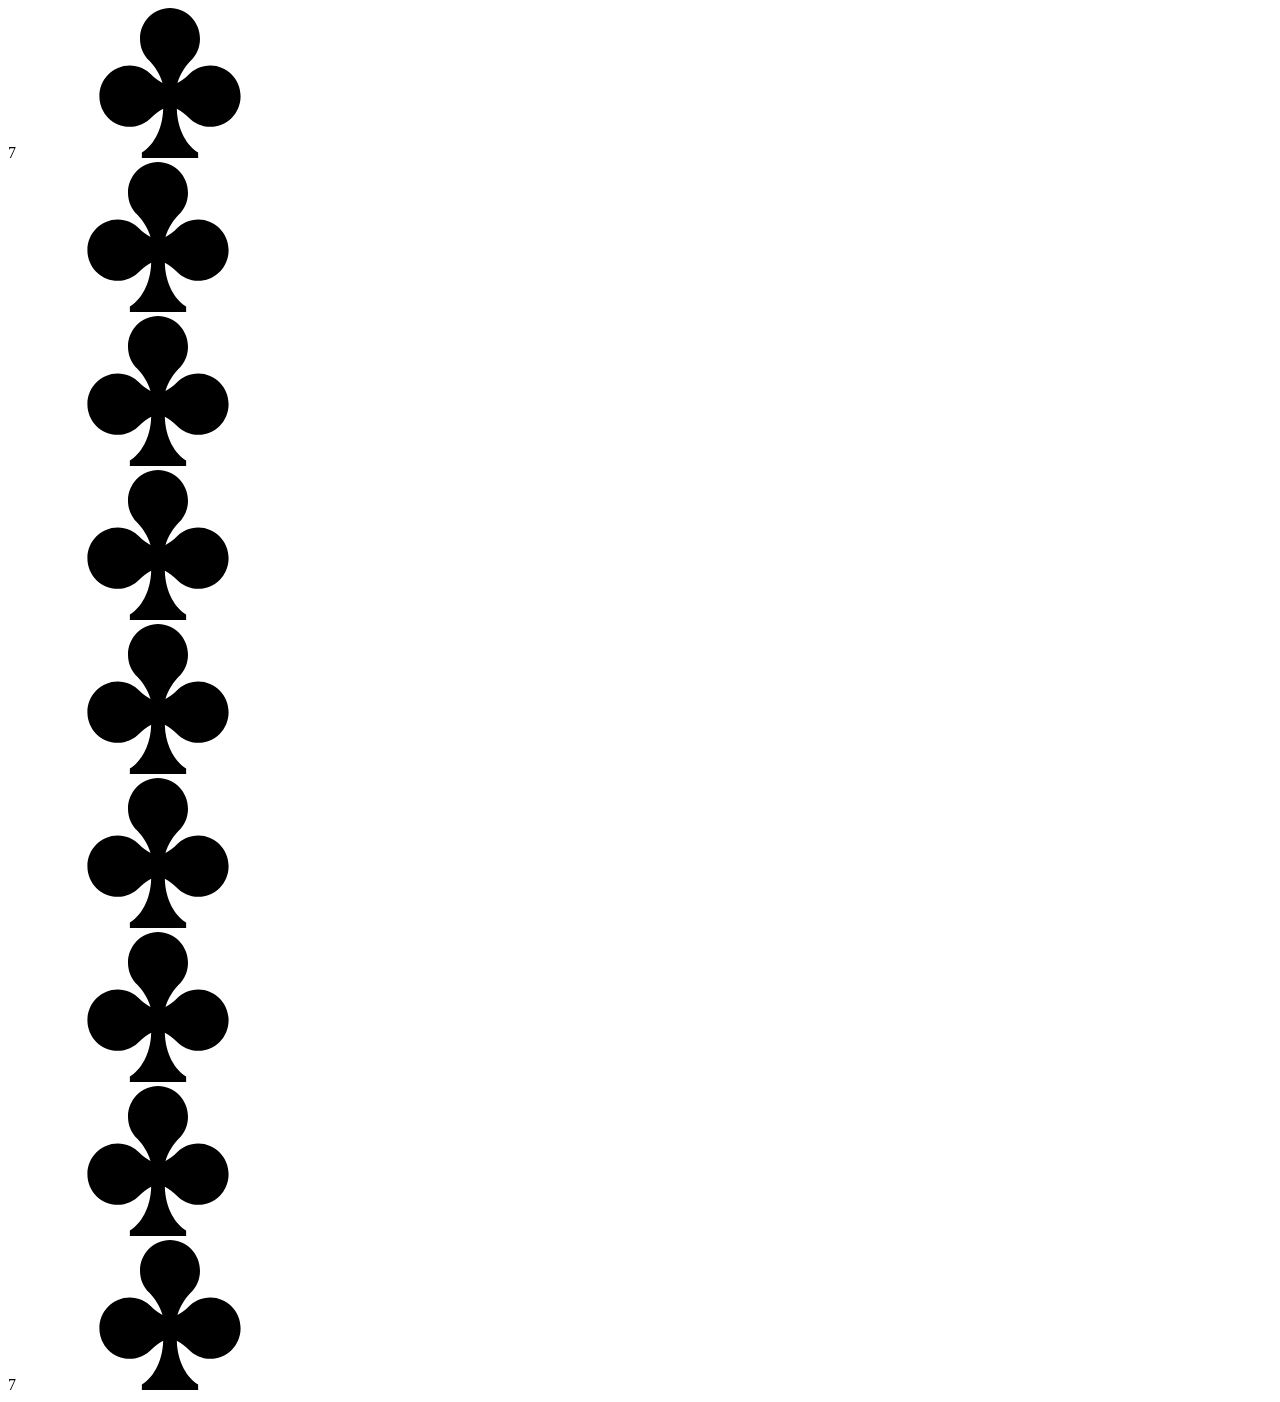
<file: week07/grid-framework/index.html>
<!doctype html>
<html lang="en">

<head>
    <meta charset="utf-8">
    <title>Grid Framework | Create card</title>
    <meta name="viewport" content="width=device-width, initial-scale=1">
    <link rel="stylesheet" type="text/css" href="styles.scss">
  
</head>

<body>
 
<!-- SVG shapes for pips -->
<svg style="position: absolute; width: 0; height: 0;" width="0" height="0" version="1.1" xmlns="http://www.w3.org/2000/svg" xmlns:xlink="http://www.w3.org/1999/xlink">
    
        <defs>
            <symbol id="icon-clubs" viewBox="0 0 1024 1024">
                <title>clubs</title>
                <path class="path1" d="M786.832 392.772c-59.032 0-112.086 24.596-149.852 64.694-15.996 16.984-43.762 37.112-73.8 54.81 14.11-53.868 58.676-121.7 89.628-151.456 39.64-38.17 63.984-91.83 63.984-151.5 0.006-114.894-91.476-208.096-204.788-209.32-113.32 1.222-204.796 94.426-204.796 209.318 0 59.672 24.344 113.33 63.986 151.5 30.954 29.756 75.52 97.588 89.628 151.456-30.042-17.7-57.806-37.826-73.8-54.81-37.768-40.098-90.82-64.694-149.85-64.694-114.386 0-207.080 93.664-207.080 209.328 0 115.638 92.692 209.338 207.080 209.338 59.042 0 112.082-25.356 149.85-65.452 16.804-17.872 46.444-40.138 78.292-58.632-3.002 147.692-73.532 256.168-145.318 298.906v37.742h384.014v-37.74c-71.792-42.736-142.32-151.216-145.32-298.906 31.852 18.494 61.488 40.768 78.292 58.632 37.766 40.094 90.808 65.452 149.852 65.452 114.386 0 207.078-93.7 207.078-209.338-0.002-115.664-92.692-209.328-207.080-209.328z"></path>
            </symbol>
    
            <symbol id="icon-diamonds" viewBox="0 0 1024 1024">
                <title>diamonds</title>
                <path class="path1" d="M512 0l-320 512 320 512 320-512z"></path>
            </symbol>
            
        </defs>
    </svg>

<!-- begin card -->
<div class="card card-front">
    <div class="row">
      <!-- this will be for the small pip in the top left corner with the number of the card -->  
        <div class="number cell col-1">7
            <svg class="icon">
                <use xlink:href="#icon-clubs"></use>
            </svg>
        </div>
      <!-- then 7 more pips for the body of the card -->
        <div class="cell col-2 ">
            <svg class="icon">
                <use xlink:href="#icon-clubs"></use>
            </svg>
        </div>
        <div class="cell col-2 offset-2">
            <svg class="icon">
                <use xlink:href="#icon-clubs"></use>
            </svg>
        </div>

        <div class="cell col-8">
            <svg class="icon">
                <use xlink:href="#icon-clubs"></use>
            </svg>
        </div>
        <div class="cell col-2 offset-1" >
            <svg class="icon rotate">
                <use xlink:href="#icon-clubs"></use>
            </svg>
        </div>
        <div class="cell col-2 offset-2">
            <svg class="icon rotate">
                <use xlink:href="#icon-clubs"></use>
            </svg>
        </div>
        <div class="cell col-2 offset-1">
            <svg class="icon rotate">
                <use xlink:href="#icon-clubs"></use>
            </svg>
        </div>
        <div class="cell col-1 offset-2">
            <svg class="icon rotate">
                <use xlink:href="#icon-clubs"></use>
            </svg>
        </div>
      <!-- Then the number and pip for the bottom right...upside down -->
        <div class="rotate number cell col-1">7
            <svg class="icon">
                <use xlink:href="#icon-clubs"></use>
            </svg>
        </div>
    </div>
</div> 

   
</body>

</html>
</file>
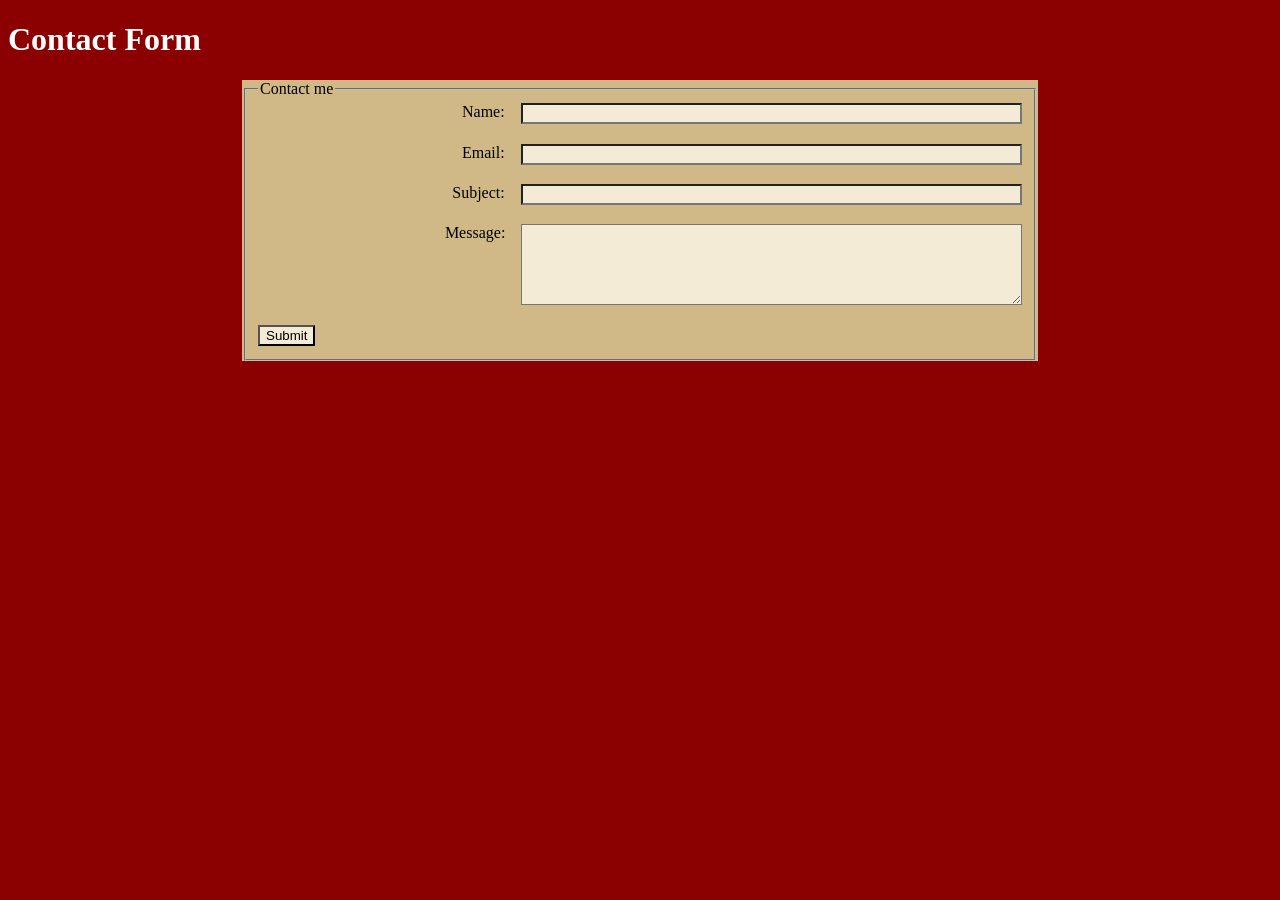
<file: week03/scss-demo.html>
<!doctype html>
<html>

<head>
    <meta charset="utf-8">
    <title>Scss Demo</title>
    <meta name="viewport" content="width=device-width, initial-scale=1">
    <link rel="stylesheet" type="text/css" href="styles.css">
</head>

<body>
    <h1>Contact Form</h1>
    <form method="post" action="#" id="contactform">
        <fieldset>
            <legend>Contact me</legend>
            <div>
                <label for="name">Name:</label>
                <input type="text" name="name" id="name" size="50">
            </div>
            <div>
                <label for="email">Email:</label>
                <input type="email" name="email" id="email" size="50">
            </div>
            <div>
                <label for="subject">Subject:</label>
                <input type="text" name="subject" id="subject" size="50">
            </div>
            <div>
                <label for="message"> Message:</label>
                <textarea name="message" id="message" cols="50" rows="5"></textarea>
            </div>
            <input type="submit" value="Submit">
        </fieldset>
    </form>
</body>

</html>
</file>
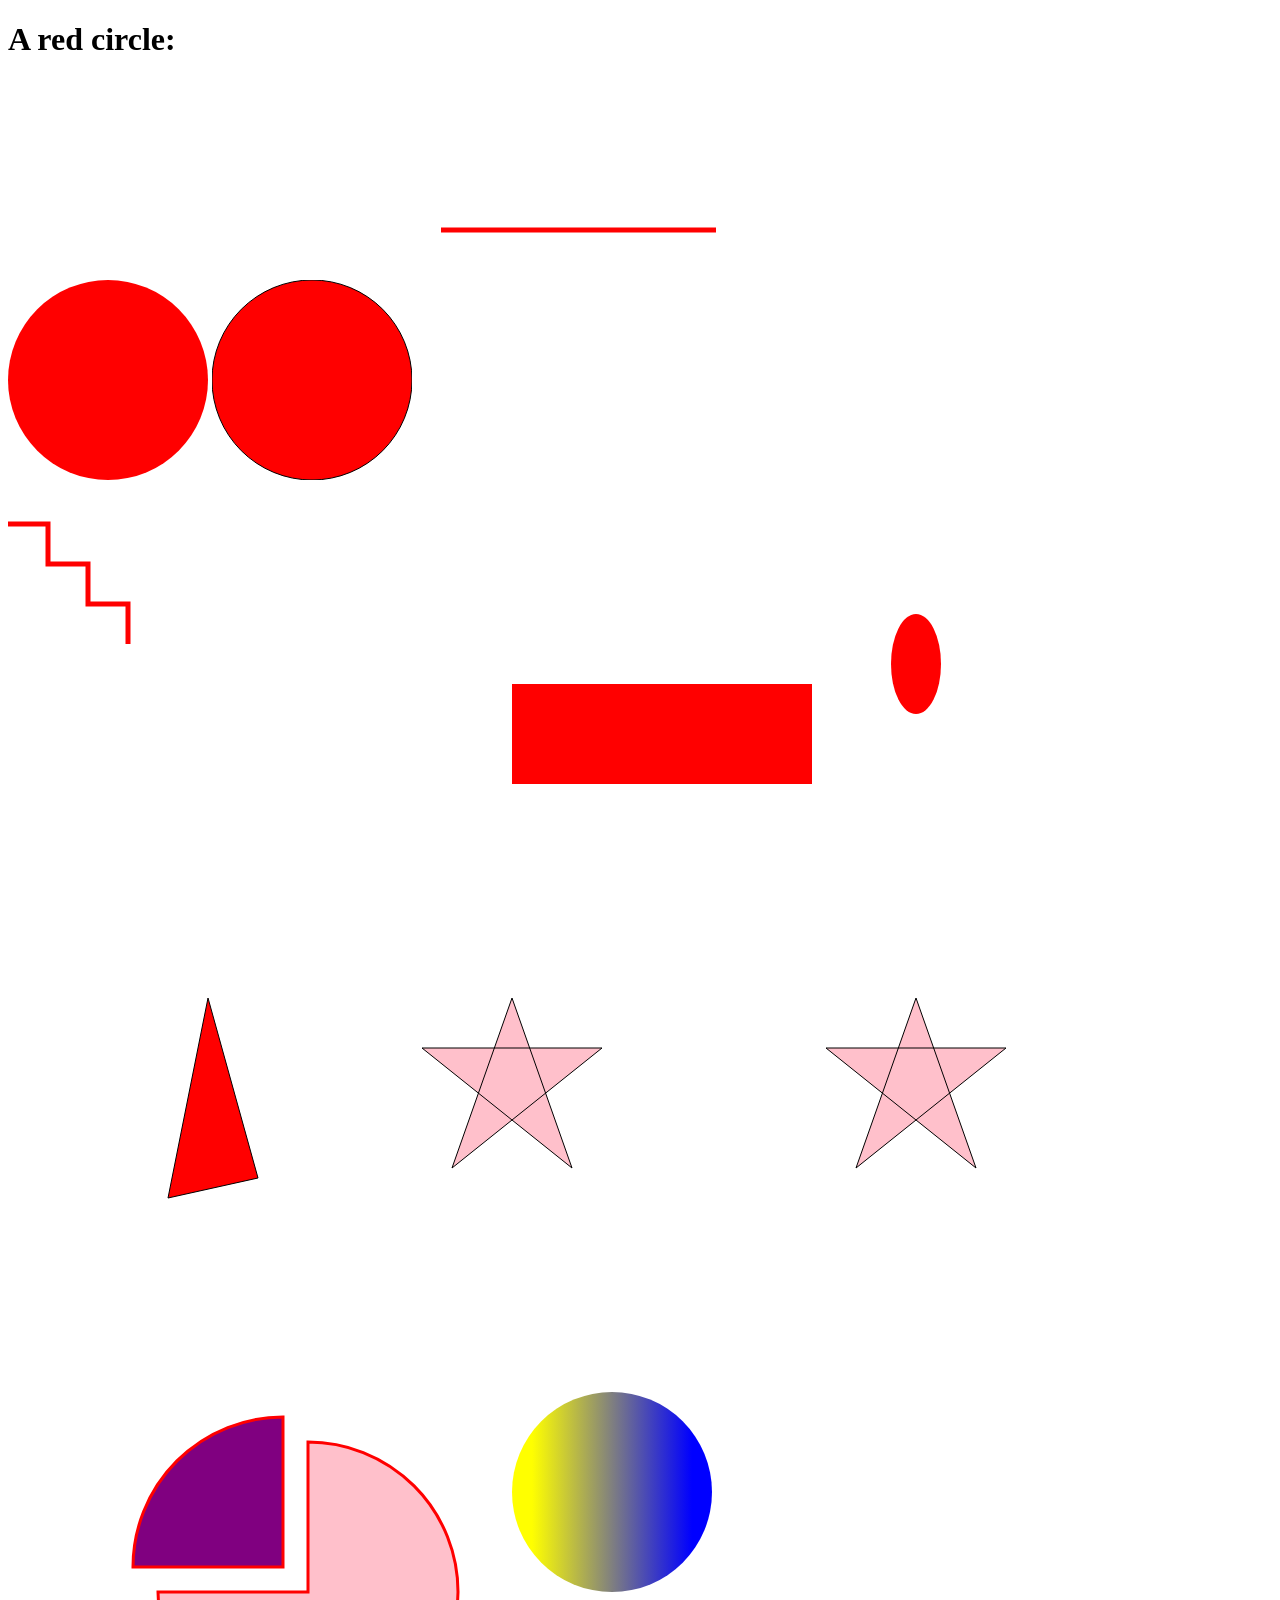
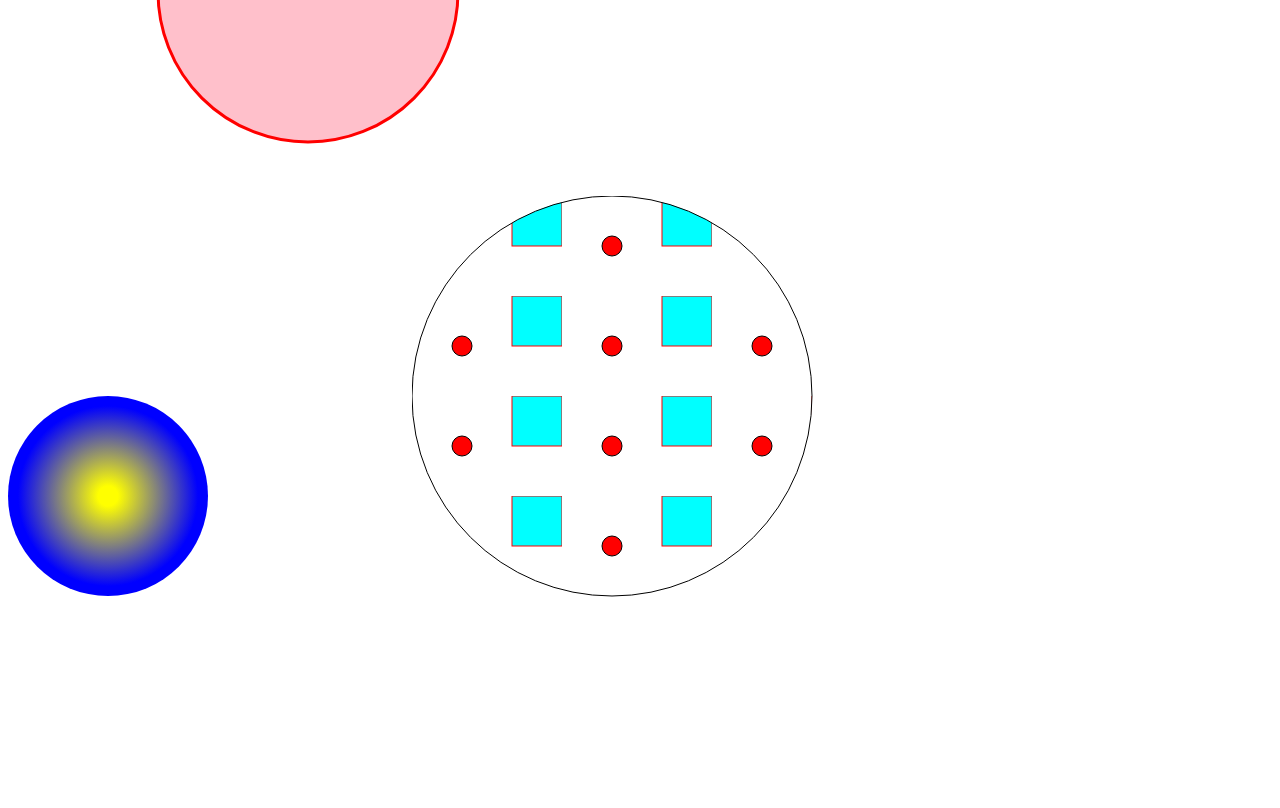
<file: week06/HTML5CH17code.html>
<!DOCTYPE HTML>
<html>
<body>
<h1>A red circle:</h1>
<!-- inline SVG -->
<svg width="200" height="200" xmlns="http://www.w3.org/2000/svg">
<circle id="redcircle" cx="100" cy="100" r="100" fill="red" />
</svg>

<svg width="200" height="200" xmlns="http://www.w3.org/2000/svg">
<circle id="redcircle2" cx="100" cy="100" r="100" stroke="black" stroke-width="1" fill="red"/>
</svg>

<svg width="400" height="400" xmlns="http://www.w3.org/2000/svg">
    <line x1="25" y1="150" x2="300" y2="150" stroke="#F00" stroke-width="5" />
    </svg>

<svg width="500" height="500" xmlns="http://www.w3.org/2000/svg">
    <polyline points="0,40 40,40 40,80 80,80 80,120 120,120 120,160" stroke="#F00" stroke-width="5" fill="#FFF" />
    </svg>

<svg width="300" height="300" xmlns="http://www.w3.org/2000/svg">
    <rect width="300" height="100" fill="#F00" />
    </svg>

<svg width="400" height="400" xmlns="http://www.w3.org/2000/svg">
    <ellipse cx="100" cy="80" rx="25" ry="50" fill="#F00"/>
    </svg>

<svg width="400" height="400" xmlns="http://www.w3.org/2000/svg">
    <polygon points="200,10 250,190 160,210" stroke="#000" stroke-width="1" fill="#F00" />
    </svg>

<svg width="400" height="400" xmlns="http://www.w3.org/2000/svg">
    <polygon points="100,10 40,180 190,60 10,60 160,180 100,10" stroke="#000" stroke-width="1" fill="pink" />
    </svg>  

<svg width="400" height="400" xmlns="http://www.w3.org/2000/svg">
    <polygon points="100,10 40,180 190,60 10,60 160,180 100,10" stroke="#000" stroke-width="1" fill="pink" />
    </svg> 

<svg width="500" height="400" xmlns="http://www.w3.org/2000/svg">
    <path d="M300,200 h-150 a150,150 0 1,0 150,-150 z" fill="pink" stroke="red" stroke-width="3"/>
    <path d="M275,175 v-150 a150,150 0 0,0 -150,150 z" fill="purple" stroke="red" stroke-width="3"/>
    </svg>

<svg width="400" height="400" xmlns="http://www.w3.org/2000/svg">
        <!-- define gradient -->
    <defs>
    <linearGradient id="MyGradient">
    <stop offset="10%" stop-color="yellow" />
    <stop offset="90%" stop-color="blue" />
    </linearGradient>
    </defs>
    <!-- use gradient in a circle -->
    <circle cx="100" cy="100" r="100" fill="url(#MyGradient)" />
        </svg>

<svg width="400" height="400" xmlns="http://www.w3.org/2000/svg">
    <!-- define gradient -->
    <defs>
        <radialGradient id="MyGradient1">
        <stop offset="10%" stop-color="yellow" />
        <stop offset="90%" stop-color="blue" />
        </radialGradient>
        </defs>
        <!-- use gradient in a circle -->
        <circle cx="100" cy="100" r="100" fill="url(#MyGradient1)" />
    </svg> 

<svg width="600" height="600" xmlns="http://www.w3.org/2000/svg">
    <!-- define gradient -->
<defs>
<pattern id="mypattern" x="0" y="0" width="150" height="100" patternUnits="userSpaceOnUse">
<circle cx="50" cy="50" r="10" fill="red" stroke="black" />
<rect x="100" y="0" width="50" height="50" fill="cyan" stroke="red" />
</pattern>
</defs>
<ellipse fill="url(#mypattern)" stroke="black" stroke-width="1" cx="200" cy="200" rx="200" ry="200" />
</svg>
<!-- define pattern -->
<defs>
<pattern id="mypattern1" patternUnits="userSpaceOnUse" x="0" y="0" width="50" height="50">
<circle cx="25" cy="25" r="25" fill="red" stroke="black" />
<rect x="25" y="25" width="25" height="25" fill="cyan" stroke="red" />
</pattern>
</defs>
<!-- use pattern in a circle -->
<circle cx="100" cy="100" r="100" fill="url(#MyPattern1)" stroke-width="1" stroke="black" />
  
    
</body>
</html>
</file>
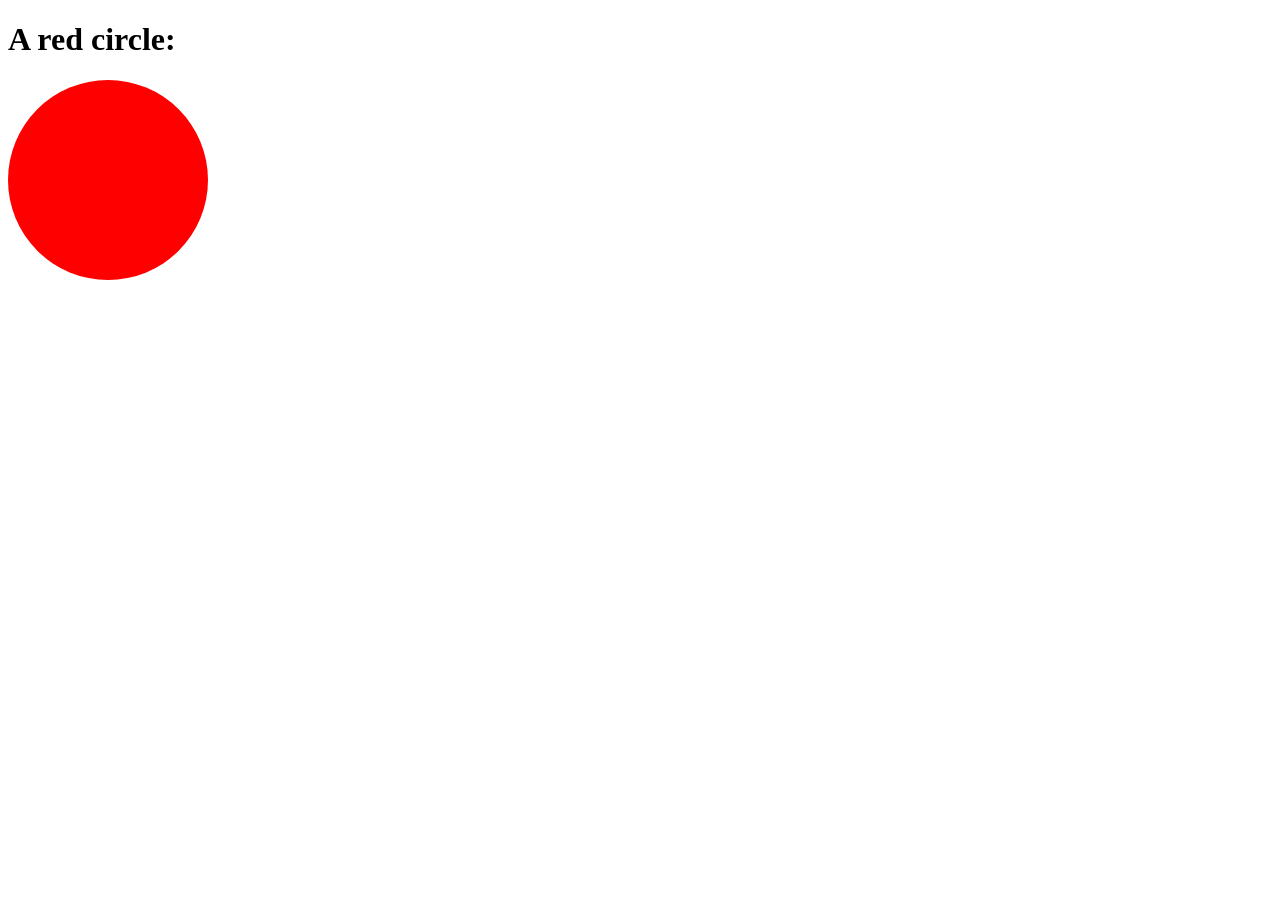
<file: week06/redcircle.html>
<!DOCTYPE HTML>
<html>
<body>
<h1>A red circle:</h1>
<!-- inline SVG -->
<svg width="200" height="200" xmlns="http://www.w3.org/2000/svg">
<circle id="redcircle" cx="100" cy="100" r="100" fill="red" />
</svg>
</body>
</html>
</file>
<file: week03/styles.css>
*, *:before, *:after {
  box-sizing: border-box;
}

body {
  background-color: darkred;
}

#contactform {
  background-color: #d0b986;
}
#contactform input, #contactform textarea {
  background-color: #f3ebd5;
  flex: 2;
  margin-bottom: 0.25em;
}
@media (min-width: 31em) {
  #contactform {
    width: 90%;
    max-width: 700px;
    margin-left: auto;
    margin-right: auto;
  }
}
@media (min-width: 60em) {
  #contactform {
    width: 90%;
    max-width: 796px;
    margin-left: auto;
    margin-right: auto;
  }
}

fieldset > div {
  display: -webkit-box;
  display: -webkit-flex;
  display: -ms-flexbox;
  display: flex;
  -webkit-flex-flow: column nowrap;
  -ms-flex-flow: column nowrap;
  flex-flow: column nowrap;
}
fieldset > div label {
  flex: 1;
  text-align: left;
}
@media (min-width: 31em) {
  fieldset > div {
    display: -webkit-box;
    display: -webkit-flex;
    display: -ms-flexbox;
    display: flex;
    -webkit-flex-flow: row nowrap;
    -ms-flex-flow: row nowrap;
    flex-flow: row nowrap;
    justify-content: space-between;
    margin-bottom: 1em;
  }
  fieldset > div label {
    text-align: right;
    margin-right: 1em;
  }
}

h1, h2, h3, h4, h5, h6 {
  color: white;
}

/*# sourceMappingURL=styles.css.map */
</file>
